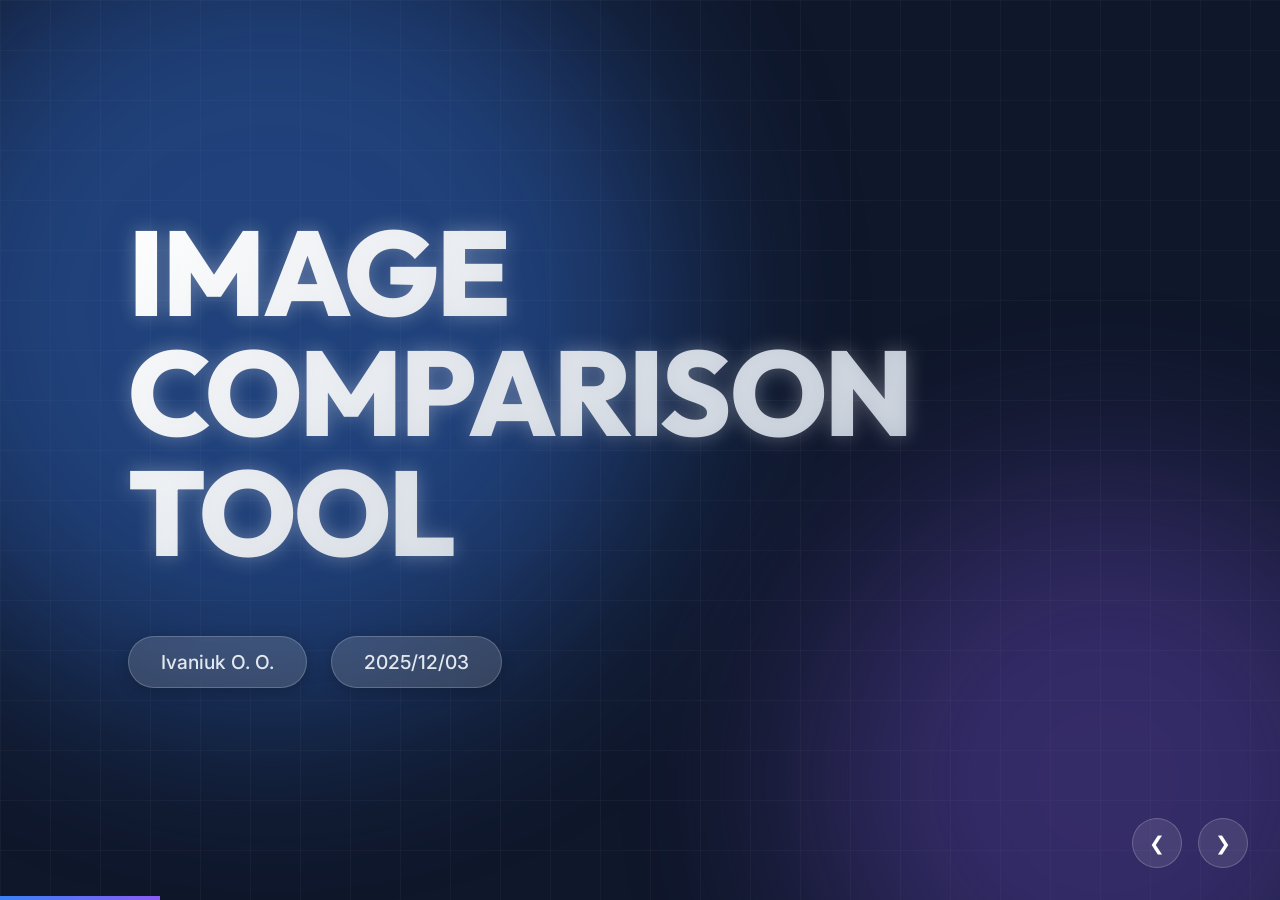
<file: presentation/index.html>
<!DOCTYPE html>
<html lang="uk">
<head>
    <meta charset="UTF-8">
    <meta name="viewport" content="width=device-width, initial-scale=1.0">
    <title>Image Comparison Tool Presentation</title>
    <style>
        @import url('https://fonts.googleapis.com/css2?family=Outfit:wght@300;400;600;800&family=Inter:wght@300;400;600&display=swap');
        @import url('https://cdnjs.cloudflare.com/ajax/libs/font-awesome/6.4.0/css/all.min.css');

        :root {
            --bg-color: #0f172a;
            --text-color: #f8fafc;
            --accent-blue: #3b82f6;
            --accent-red: #ef4444;
            --accent-purple: #8b5cf6;
            --glass-bg: rgba(255, 255, 255, 0.05);
            --glass-border: rgba(255, 255, 255, 0.1);
        }

        * {
            box-sizing: border-box;
            margin: 0;
            padding: 0;
        }

        body {
            font-family: 'Inter', sans-serif;
            background-color: #000;
            color: var(--text-color);
            display: flex;
            justify-content: center;
            align-items: center;
            height: 100vh;
            overflow: hidden;
        }

        #presentation-container {
            width: 100vw;
            height: 100vh;
            background-color: var(--bg-color);
            position: relative;
            overflow: hidden;
        }

        /* Background Elements */
        .bg-grid {
            position: absolute;
            top: 0; left: 0; width: 100%; height: 100%;
            background-image: 
                linear-gradient(rgba(255, 255, 255, 0.03) 1px, transparent 1px),
                linear-gradient(90deg, rgba(255, 255, 255, 0.03) 1px, transparent 1px);
            background-size: 50px 50px;
            z-index: 0;
            pointer-events: none;
        }

        .bg-orb {
            position: absolute;
            border-radius: 50%;
            filter: blur(100px);
            z-index: 0;
            opacity: 0.5;
            animation: float 15s infinite ease-in-out;
        }

        @keyframes float {
            0%, 100% { transform: translate(0, 0) scale(1); }
            33% { transform: translate(30px, -50px) scale(1.1); }
            66% { transform: translate(-20px, 20px) scale(0.9); }
        }

        /* Orb Variants */
        .orb-blue { background: var(--accent-blue); }
        .orb-purple { background: var(--accent-purple); }
        .orb-red { background: var(--accent-red); }
        .orb-green { background: #10b981; }
        .orb-cyan { background: #06b6d4; }

        .slide {
            position: absolute;
            top: 0;
            left: 0;
            width: 100%;
            height: 100%;
            opacity: 0;
            transition: opacity 0.6s ease-in-out, transform 0.6s cubic-bezier(0.34, 1.56, 0.64, 1);
            display: flex;
            flex-direction: column;
            justify-content: center;
            align-items: center;
            padding: 4rem;
            transform: scale(0.95) translateY(20px);
            pointer-events: none;
            z-index: 1;
        }

        .slide.active {
            opacity: 1;
            transform: scale(1) translateY(0);
            pointer-events: all;
            z-index: 10;
        }

        h1, h2 {
            font-family: 'Outfit', sans-serif;
            z-index: 2;
        }

        h1 {
            font-size: 5rem;
            font-weight: 800;
            margin-bottom: 1rem;
            background: linear-gradient(135deg, #fff 0%, #94a3b8 100%);
            -webkit-background-clip: text;
            -webkit-text-fill-color: transparent;
            text-align: center;
            letter-spacing: -2px;
            text-shadow: 0 10px 30px rgba(0,0,0,0.2);
        }

        h2 {
            font-size: 3.5rem;
            margin-bottom: 2.5rem;
            color: white;
            text-align: center;
            letter-spacing: -1px;
        }

        h3 {
            font-size: 2rem;
            font-weight: 400;
            color: #94a3b8;
        }

        p, li {
            font-size: 1.4rem;
            line-height: 1.6;
            color: #cbd5e1;
            margin-bottom: 0.8rem;
        }

        ul {
            list-style: none;
        }

        /* Cards & Glassmorphism */
        .glass-card {
            background: var(--glass-bg);
            backdrop-filter: blur(12px);
            border: 1px solid var(--glass-border);
            border-radius: 16px;
            padding: 2rem;
            box-shadow: 0 8px 32px rgba(0, 0, 0, 0.2);
            z-index: 2;
        }

        .grid-2 {
            display: grid;
            grid-template-columns: 1fr 1fr;
            gap: 3rem;
            width: 100%;
            max-width: 1400px;
            align-items: center;
        }

        .grid-3 {
            display: grid;
            grid-template-columns: repeat(3, 1fr);
            gap: 2rem;
            width: 100%;
        }

        /* Specific Slide Styles */
        
        /* Slide 1: Title (New Style) */
        .slide-1 {
            align-items: flex-start; /* Left align */
            text-align: left;
            padding-left: 8rem;
        }
        .title-main {
            font-size: 7.5rem;
            font-weight: 800;
            color: white;
            line-height: 1;
            margin-bottom: 4rem;
            text-shadow: 0 0 20px rgba(255,255,255,0.3);
            max-width: 1100px;
            text-transform: uppercase;
            letter-spacing: -3px;
            text-align: left; /* Override generic h1 center */
            margin-left: 0;
        }
        .badges-container {
            display: flex;
            gap: 1.5rem;
        }
        .badge-pill {
            background: rgba(255, 255, 255, 0.15);
            backdrop-filter: blur(10px);
            border: 1px solid rgba(255, 255, 255, 0.2);
            padding: 0.8rem 2rem;
            border-radius: 50px;
            color: #e2e8f0;
            font-size: 1.2rem;
            font-weight: 500;
            box-shadow: 0 4px 15px rgba(0,0,0,0.2);
        }

        /* Slide 2: Problem/Solution (New Style) */
        .ps-container {
            display: flex;
            align-items: center;
            justify-content: center;
            gap: 2rem;
            width: 100%;
            max-width: 1200px;
        }
        .ps-card {
            flex: 1;
            background: rgba(30, 41, 59, 0.7);
            backdrop-filter: blur(12px);
            border: 1px solid rgba(255, 255, 255, 0.1);
            border-radius: 16px;
            padding: 2rem;
            display: flex;
            flex-direction: column;
            height: 450px; /* Fixed height for equality */
            box-shadow: 0 10px 30px rgba(0,0,0,0.3);
            transition: transform 0.3s;
        }
        .ps-card:hover {
            transform: translateY(-5px);
            border-color: rgba(255,255,255,0.3);
        }
        .ps-header {
            display: flex;
            align-items: center;
            gap: 1rem;
            margin-bottom: 1.5rem;
            padding-bottom: 1rem;
            border-bottom: 1px solid rgba(255,255,255,0.1);
        }
        .ps-icon-wrapper {
            width: 60px;
            height: 60px;
            border-radius: 50%;
            display: flex;
            align-items: center;
            justify-content: center;
            font-size: 1.8rem;
            color: white;
            flex-shrink: 0;
        }
        .ps-title {
            font-size: 1.8rem;
            font-weight: 700;
            color: white;
        }
        .ps-content {
            font-size: 1.1rem;
            color: #cbd5e1;
            line-height: 1.6;
            flex-grow: 1;
        }
        .ps-arrow {
            font-size: 4rem;
            color: #06b6d4; /* Cyan arrow */
            flex-shrink: 0;
            animation: pulse-arrow 2s infinite;
        }
        @keyframes pulse-arrow {
            0%, 100% { transform: translateX(0); opacity: 0.8; }
            50% { transform: translateX(10px); opacity: 1; }
        }

        /* Slide 3: UI/UX Features (New Style) */
        .feature-list {
            display: flex;
            flex-direction: column;
            gap: 1.5rem;
        }
        .feature-item {
            display: flex;
            align-items: center;
            gap: 1.5rem;
        }
        .feature-icon {
            width: 64px;
            height: 64px;
            background: rgba(59, 130, 246, 0.2); /* Blue tint */
            border-radius: 50%;
            display: flex;
            align-items: center;
            justify-content: center;
            font-size: 1.8rem;
            color: #60a5fa;
            flex-shrink: 0;
            border: 1px solid rgba(59, 130, 246, 0.3);
        }
        .feature-text h4 {
            color: white;
            font-size: 1.4rem;
            margin-bottom: 0.2rem;
            font-weight: 700;
        }
        .feature-text p {
            color: #94a3b8;
            font-size: 1rem;
            margin: 0;
        }

        /* Slide 3: UI */
        .slide-3 .image-container {
            border-radius: 12px;
            overflow: hidden;
            box-shadow: 0 20px 50px rgba(0,0,0,0.5);
            border: 1px solid var(--glass-border);
            transform: perspective(1000px) rotateY(-5deg);
            transition: transform 0.5s;
            display: grid;
            grid-template-areas: "stack";
        }
        .slide-3 .image-container:hover { transform: perspective(1000px) rotateY(0deg); }
        
        .slide-3 img { 
            width: 100%; 
            display: block; 
            grid-area: stack;
            opacity: 0;
            transition: opacity 1.5s ease-in-out;
        }
        
        .slide-3 img.active {
            opacity: 1;
        }

        /* Slide 4: Algorithm */
        .algo-step {
            display: flex;
            align-items: center;
            gap: 1rem;
            margin-bottom: 1.5rem;
        }
        .algo-icon {
            width: 50px;
            height: 50px;
            background: linear-gradient(135deg, var(--accent-blue), var(--accent-purple));
            border-radius: 12px;
            display: flex;
            align-items: center;
            justify-content: center;
            font-weight: bold;
            font-size: 1.5rem;
            color: white;
            box-shadow: 0 4px 12px rgba(59, 130, 246, 0.3);
        }

        /* Slide 5: Benchmarks Chart */
        .chart-container {
            display: flex;
            align-items: flex-end;
            justify-content: center;
            gap: 55px;
            height: 400px;
            width: 80%;
            margin-top: 3rem;
            padding-bottom: 2rem;
            /* border-bottom: 2px solid var(--glass-border); */
        }
        .bar-group {
            display: flex;
            flex-direction: column;
            align-items: center;
            justify-content: flex-end;
            gap: 10px;
            width: 80px;
            height: 100%;
        }
        .bar {
            width: 115%;
            background: linear-gradient(to top, var(--accent-blue), #60a5fa);
            border-radius: 8px 8px 0 0;
            height: 0;
            transition: height 1.5s cubic-bezier(0.34, 1.56, 0.64, 1);
            position: relative;
            box-shadow: 0 0 20px rgba(59, 130, 246, 0.3);
        }
        /* Animate height when slide is active */
        .slide.active .bar {
            height: var(--bar-height);
        }

        .bar-value {
            color: white;
            font-weight: bold;
            font-size: 1.2rem;
            margin-bottom: 5px;
        }
        .bar-label {
            color: #94a3b8;
            font-size: 0.9rem;
            text-align: center;
        }

        /* Slide 6: Spheres (New Style) */
        .sphere-card {
            background: #111827;
            border: 1px solid #1f2937;
            border-radius: 16px;
            padding: 2rem;
            display: flex;
            flex-direction: column;
            align-items: center;
            justify-content: center;
            text-align: center;
            transition: transform 0.3s ease, box-shadow 0.3s ease;
            height: 100%;
        }
        .sphere-card:hover {
            transform: translateY(-5px);
            box-shadow: 0 10px 30px rgba(0,0,0,0.3);
            border-color: var(--accent-blue);
        }
        .sphere-icon-wrapper {
            width: 80px;
            height: 80px;
            background-color: #3b82f6;
            border-radius: 50%;
            display: flex;
            align-items: center;
            justify-content: center;
            margin-bottom: 1.5rem;
            font-size: 2.5rem;
            color: white;
            box-shadow: 0 0 20px rgba(59, 130, 246, 0.4);
        }
        .sphere-title {
            font-size: 1.5rem;
            font-weight: 700;
            color: white;
            margin-bottom: 0.5rem;
        }
        .sphere-desc {
            font-size: 1rem;
            color: #94a3b8;
            line-height: 1.4;
        }

        /* Slide 4: Algorithm Process */
        .process-container {
            display: flex;
            align-items: center;
            justify-content: center;
            gap: 1rem;
            width: 100%;
            max-width: 1400px;
            position: relative;
            z-index: 2;
        }
        .process-card {
            background: #111827ad;
            border: 1px solid #1f2937;
            border-radius: 16px;
            padding: 2rem 1rem;
            width: 300px;
            height: 360px;
            display: flex;
            flex-direction: column;
            align-items: center;
            justify-content: center;
            text-align: center;
            box-shadow: 0 10px 25px rgba(0,0,0,0.3);
            transition: transform 0.3s;
        }
        .process-card:hover {
            transform: translateY(-5px);
            border-color: var(--accent-blue);
        }
        .process-icon {
            width: 100px;
            height: 100px;
            background: #3b82f6;
            border-radius: 50%;
            display: flex;
            align-items: center;
            justify-content: center;
            font-size: 3.0rem;
            color: white;
            margin-bottom: 1.5rem;
            box-shadow: 0 0 15px rgba(59, 130, 246, 0.4);
        }
        .process-arrow {
            color: var(--accent-blue);
            font-size: 2.5rem;
            font-weight: bold;
            opacity: 0.8;
        }
        .process-step-title {
            font-size: 1.6rem;
            font-weight: 700;
            color: white;
            margin-bottom: 0.5rem;
        }
        .process-step-desc {
            font-size: 1.2rem;
            color: #94a3b8;
            line-height: 1.4;
        }

        /* Controls */
        .controls {
            position: absolute;
            bottom: 2rem;
            right: 2rem;
            display: flex;
            gap: 1rem;
            z-index: 100;
        }
        .btn {
            background: rgba(255, 255, 255, 0.1);
            border: 1px solid rgba(255,255,255,0.2);
            color: white;
            width: 50px;
            height: 50px;
            border-radius: 50%;
            cursor: pointer;
            font-size: 1.2rem;
            transition: all 0.3s;
            display: flex;
            align-items: center;
            justify-content: center;
        }
        .btn:hover {
            background: white;
            color: black;
            transform: scale(1.1);
        }

        .progress-bar {
            position: absolute;
            bottom: 0;
            left: 0;
            height: 4px;
            background: linear-gradient(90deg, var(--accent-blue), var(--accent-purple));
            transition: width 0.3s ease;
            z-index: 100;
        }

    </style>
</head>
<body>

<div id="presentation-container">
    <div class="progress-bar" id="progressBar"></div>

    <!-- Slide 1: Title -->
    <div class="slide slide-1 active">
        <div class="bg-grid"></div>
        <div class="bg-orb orb-blue" style="top: -10%; left: -10%; width: 800px; height: 800px; opacity: 0.4;"></div>
        <div class="bg-orb orb-purple" style="bottom: -20%; right: -10%; width: 600px; height: 600px; opacity: 0.3;"></div>
        
        <h1 class="title-main">Image Comparison Tool</h1>
        <div class="badges-container">
            <div class="badge-pill">Ivaniuk O. O.</div>
            <div class="badge-pill">2025/12/03</div>
        </div>
    </div>

    <!-- Slide 2: Problem & Solution -->
    <div class="slide slide-2">
        <div class="bg-grid" style="opacity: 0.5;"></div>
        <div class="bg-orb orb-red" style="top: 20%; left: -10%; width: 500px; height: 500px; opacity: 0.2;"></div>
        <div class="bg-orb orb-blue" style="bottom: 10%; right: -10%; width: 500px; height: 500px; opacity: 0.2;"></div>
        
        <h2 style="margin-bottom: 3rem;">Problem & Solution</h2>
        
        <div class="ps-container">
            <!-- Problem Card -->
            <div class="ps-card">
                <div class="ps-header">
                    <div class="ps-icon-wrapper" style="background: #f6673b;">
                        <i class="fas fa-exclamation-triangle"></i>
                    </div>
                    <div class="ps-title">Problem</div>
                </div>
                <div class="ps-content">
                    <p>Manual search for differences in images is:</p>
                    <ul class="fa-ul" style="margin-left: 3.5rem; margin-top: 1rem;">
                        <li><span class="fa-li"><i class="fas fa-hourglass-half"></i></span>Long and monotonous process</li>
                        <li><span class="fa-li"><i class="fas fa-eye-slash"></i></span>Strains eyes and reduces attention</li>
                        <li><span class="fa-li"><i class="fas fa-times-circle"></i></span>Impossible to assess accurately</li>
                    </ul>
                </div>
            </div>

            <!-- Arrow -->
            <div class="ps-arrow">
                <i class="fas fa-arrow-right"></i>
            </div>

            <!-- Solution Card -->
            <div class="ps-card">
                <div class="ps-header">
                    <div class="ps-icon-wrapper" style="background: #0ea5e9;">
                        <i class="fas fa-lightbulb"></i>
                    </div>
                    <div class="ps-title">Solution</div>
                </div>
                <div class="ps-content">
                    <p>Automated algorithm that provides:</p>
                    <ul class="fa-ul" style="margin-left: 3.5rem; margin-top: 1rem;">
                        <li><span class="fa-li"><i class="fas fa-rocket"></i></span>Instant result in browser</li>
                        <li><span class="fa-li"><i class="fas fa-palette"></i></span>Visual highlighting (Red/Blue)</li>
                        <li><span class="fa-li"><i class="fas fa-sliders"></i></span>Sensitivity threshold adjustment</li>
                        <li><span class="fa-li"><i class="fas fa-check-circle"></i></span>100% comparison accuracy</li>
                    </ul>
                </div>
            </div>
        </div>
    </div>

    <!-- Slide 3: UI/UX -->
    <div class="slide slide-3">
        <div class="bg-grid"></div>
        <div class="bg-orb orb-blue" style="top: -20%; right: -10%; width: 700px; height: 700px; opacity: 0.15;"></div>
        <div class="bg-orb orb-cyan" style="bottom: -10%; left: 20%; width: 400px; height: 400px; opacity: 0.1;"></div>
        
        <h2 style="color: #60a5fa; margin-bottom: 1rem;">Interface Overview (UI/UX)</h2>
        <p style="color: #0ea5e9; margin-bottom: 3rem; font-size: 1.2rem;">Technologies: HTML5, Bootstrap 5</p>

        <div class="grid-2">
            <!-- Features List -->
            <div class="glass-card">
                <div class="feature-list">
                    <div class="feature-item">
                        <div class="feature-icon">
                            <i class="fas fa-desktop"></i>
                        </div>
                        <div class="feature-text">
                            <h4>Responsive design</h4>
                            <p>For Desktop and Mobile.</p>
                        </div>
                    </div>
                    
                    <div class="feature-item">
                        <div class="feature-icon">
                            <i class="fas fa-thumbtack"></i>
                        </div>
                        <div class="feature-text">
                            <h4>"Sticky" control panel</h4>
                            <p>Always at hand.</p>
                        </div>
                    </div>

                    <div class="feature-item">
                        <div class="feature-icon">
                            <i class="fas fa-bolt"></i>
                        </div>
                        <div class="feature-text">
                            <h4>Auto-compute</h4>
                            <p>Instant result.</p>
                        </div>
                    </div>

                    <div class="feature-item">
                        <div class="feature-icon">
                            <i class="fas fa-file-image"></i>
                        </div>
                        <div class="feature-text">
                            <h4>Format support</h4>
                            <p>PNG, JPG, BMP.</p>
                        </div>
                    </div>
                </div>
            </div>

            <!-- Screenshot -->
            <div class="image-container">
                <img src="../images/demo-web-1.jpeg" class="active" alt="Interface Screenshot 1">
                <img src="../images/demo-web-2.jpeg" alt="Interface Screenshot 2">
            </div>
        </div>
    </div>

    <!-- Slide 4: Algorithm -->
    <div class="slide slide-4">
        <div class="bg-grid" style="background-size: 100px 100px; opacity: 0.3;"></div>
        <div class="bg-orb orb-purple" style="bottom: -20%; left: -10%; width: 800px; height: 800px; opacity: 0.15;"></div>
        <div class="bg-orb orb-blue" style="top: 10%; right: 20%; width: 300px; height: 300px; opacity: 0.1;"></div>
        <h2 style="color: #60a5fa;">Comparison Algorithm</h2>
        
        <div class="process-container">
            <!-- Step 1 -->
            <div class="process-card">
                <div class="process-icon">
                    <i class="fas fa-upload"></i>
                </div>
                <div class="process-step-title">1. Input Data</div>
                <div class="process-step-desc">Image upload</div>
            </div>

            <div class="process-arrow">
                <i class="fas fa-chevron-right"></i>
            </div>

            <!-- Step 2 -->
            <div class="process-card">
                <div class="process-icon">
                    <i class="fas fa-ruler-combined"></i>
                </div>
                <div class="process-step-title">2. Scaling</div>
                <div class="process-step-desc">Nearest Neighbor</div>
            </div>

            <div class="process-arrow">
                <i class="fas fa-chevron-right"></i>
            </div>

            <!-- Step 3 -->
            <div class="process-card">
                <div class="process-icon">
                    <i class="fas fa-calculator"></i>
                </div>
                <div class="process-step-title">3. Calculation</div>
                <div class="process-step-desc">Euclidean Distance</div>
            </div>

            <div class="process-arrow">
                <i class="fas fa-chevron-right"></i>
            </div>

            <!-- Step 4 -->
            <div class="process-card">
                <div class="process-icon">
                    <i class="fas fa-palette"></i>
                </div>
                <div class="process-step-title">4. Output</div>
                <div class="process-step-desc">Red/Blue diff map</div>
            </div>
        </div>
    </div>

    <!-- Slide 5: Benchmarks -->
    <div class="slide slide-5">
        <div class="bg-grid"></div>
        <div class="bg-orb orb-green" style="top: 50%; left: 50%; transform: translate(-50%, -50%); width: 900px; height: 400px; opacity: 0.1;"></div>
        <h2>Performance (Benchmarks)</h2>
        <p style="color: #94a3b8;">Algorithm execution time for images of different sizes (ms)</p>
        
        <div class="chart-container">
            <div class="bar-group">
                <div class="bar-value">1.6</div>
                <div class="bar" style="--bar-height: 3%; background: #4ade80;"></div>
                <div class="bar-label">640x360</div>
            </div>
            <div class="bar-group">
                <div class="bar-value">5.7</div>
                <div class="bar" style="--bar-height: 12%; background: #2dd4bf;"></div>
                <div class="bar-label">1280x720</div>
            </div>
            <div class="bar-group">
                <div class="bar-value">12.5</div>
                <div class="bar" style="--bar-height: 25%; background: #22d3ee;"></div>
                <div class="bar-label">1920x1080</div>
            </div>
            <div class="bar-group">
                <div class="bar-value">22.2</div>
                <div class="bar" style="--bar-height: 45%; background: #3b82f6;"></div>
                <div class="bar-label">2560x1440</div>
            </div>
            <div class="bar-group">
                <div class="bar-value">48.5</div>
                <div class="bar" style="--bar-height: 100%; background: #6366f1;"></div>
                <div class="bar-label">3840x2160</div>
            </div>
        </div>
    </div>

    <!-- Slide 6: Use Cases -->
    <div class="slide slide-6">
        <div class="bg-grid" style="opacity: 0.4;"></div>
        <div class="bg-orb orb-blue" style="top: -10%; right: -10%; width: 600px; height: 600px; opacity: 0.15;"></div>
        <div class="bg-orb orb-cyan" style="bottom: 0; left: 0; width: 500px; height: 500px; opacity: 0.1;"></div>
        <h2 style="color: #60a5fa;">Use Cases</h2>
        <div class="grid-3">
            <!-- Card 1 -->
            <div class="sphere-card" style="background-color: #1e293b;">
                <div class="sphere-icon-wrapper" style="background-color: #3b82f6;">
                    <i class="fas fa-laptop-code"></i>
                </div>
                <div class="sphere-title">IT & QA</div>
                <div class="sphere-desc">Layout testing</div>
            </div>
            <!-- Card 2 -->
            <div class="sphere-card" style="background-color: #241e3b;">
                <div class="sphere-icon-wrapper" style="background-color: #0ea5e9;">
                    <i class="fas fa-microscope"></i>
                </div>
                <div class="sphere-title">Medicine</div>
                <div class="sphere-desc">X-ray analysis</div>
            </div>
            <!-- Card 3 -->
            <div class="sphere-card" style="background-color: #1e2d3b;">
                <div class="sphere-icon-wrapper" style="background-color: #8b5cf6;">
                    <i class="fas fa-video"></i>
                </div>
                <div class="sphere-title">Security</div>
                <div class="sphere-desc">Surveillance camera analysis</div>
            </div>
            <!-- Card 4 -->
            <div class="sphere-card" style="background-color: #241e3b;">
                <div class="sphere-icon-wrapper" style="background-color: #ef4444;">
                    <i class="fas fa-satellite-dish"></i>
                </div>
                <div class="sphere-title">Astronomy</div>
                <div class="sphere-desc">Searching for new objects</div>
            </div>
            <!-- Card 5 -->
            <div class="sphere-card" style="background-color: #1e3a3b;">
                <div class="sphere-icon-wrapper" style="background-color: #10b981;">
                    <i class="fas fa-earth-americas"></i>
                </div>
                <div class="sphere-title">Geographic systems</div>
                <div class="sphere-desc">Landscape monitoring</div>
            </div>
            <!-- Card 6 -->
            <div class="sphere-card" style="background-color: #3b391e;">
                <div class="sphere-icon-wrapper" style="background-color: #f59e42;">
                    <i class="fas fa-ellipsis"></i>
                </div>
                <div class="sphere-title">Other fields</div>
                <div class="sphere-desc">Any analysis tasks</div>
            </div>
        </div>
    </div>

    <!-- Slide 7: Future -->
    <div class="slide slide-7">
        <div class="bg-grid"></div>
        <div class="bg-orb orb-blue" style="bottom: 0; left: 20%; width: 600px; height: 400px; opacity: 0.2;"></div>
        <h2>Future Improvements</h2>
        <div class="grid-2">
            <div class="glass-card">
                <h3 style="color: white; margin-bottom: 1rem;">Performance</h3>
                <ul>
                    <li style="padding-left: 1.5rem;">
                        <span style="margin-right:0.7em;">
                            <i class="fas fa-bolt"></i>
                        </span>
                        <strong>Web Workers:</strong> Avoid UI blocking.
                    </li>
                    <li style="padding-left: 1.5rem;">
                        <span style="margin-right:0.7em;">
                            <i class="fas fa-cubes"></i>
                        </span>
                        <strong>Optimization:</strong> Block-based processing.
                    </li>
                </ul>
            </div>
            <div class="glass-card">
                <h3 style="color: white; margin-bottom: 1rem;">Features</h3>
                <ul>
                    <li style="padding-left: 1.5rem;">
                        <span style="margin-right:0.7em;">
                            <i class="fas fa-eye-dropper"></i>
                        </span>
                        <strong>CIELAB:</strong> Perceptual comparison.
                    </li>
                    <li style="padding-left: 1.5rem;">
                        <span style="margin-right:0.7em;">
                            <i class="fas fa-chart-bar"></i>
                        </span>
                        <strong>Analytics:</strong> Histograms and % differences.
                    </li>
                </ul>
            </div>
        </div>
    </div>

    <!-- Slide 8: Thank You -->
    <div class="slide slide-8">
        <div class="bg-grid"></div>
        <div class="bg-orb orb-blue" style="top: 50%; left: 30%; width: 600px; height: 600px; opacity: 0.3; animation-delay: -2s;"></div>
        <div class="bg-orb orb-purple" style="top: 50%; right: 30%; width: 600px; height: 600px; opacity: 0.3; animation-delay: -5s;"></div>
        <h1 style="font-size: 8rem; font-weight: 800; letter-spacing: -2px; text-transform: uppercase;">THANK YOU</h1>
    </div>

    <div class="controls">
        <button class="btn" onclick="prevSlide()">❮</button>
        <button class="btn" onclick="nextSlide()">❯</button>
    </div>
</div>

<script>
    let currentSlide = 0;
    const slides = document.querySelectorAll('.slide');
    const progressBar = document.getElementById('progressBar');

    function showSlide(index) {
        if (index < 0) index = 0;
        if (index >= slides.length) index = slides.length - 1;
        
        slides.forEach((slide, i) => {
            slide.classList.remove('active');
            if (i === index) {
                slide.classList.add('active');
            }
        });
        
        currentSlide = index;
        updateProgress();
    }

    function nextSlide() {
        if (currentSlide < slides.length - 1) {
            showSlide(currentSlide + 1);
        }
    }

    function prevSlide() {
        if (currentSlide > 0) {
            showSlide(currentSlide - 1);
        }
    }

    function updateProgress() {
        const progress = ((currentSlide + 1) / slides.length) * 100;
        progressBar.style.width = `${progress}%`;
    }

    // Keyboard navigation
    document.addEventListener('keydown', (e) => {
        if (e.key === 'ArrowRight' || e.key === 'Space') {
            nextSlide();
        } else if (e.key === 'ArrowLeft') {
            prevSlide();
        }
    });

    // Initialize
    showSlide(0);

    // Image Animation Loop
    setInterval(() => {
        const images = document.querySelectorAll('.slide-3 .image-container img');
        const active = document.querySelector('.slide-3 .image-container img.active');
        
        if (active && images.length > 1) {
            active.classList.remove('active');
            const next = active.nextElementSibling || images[0];
            next.classList.add('active');
        }
    }, 7000);
</script>

</body>
</html>
</file>
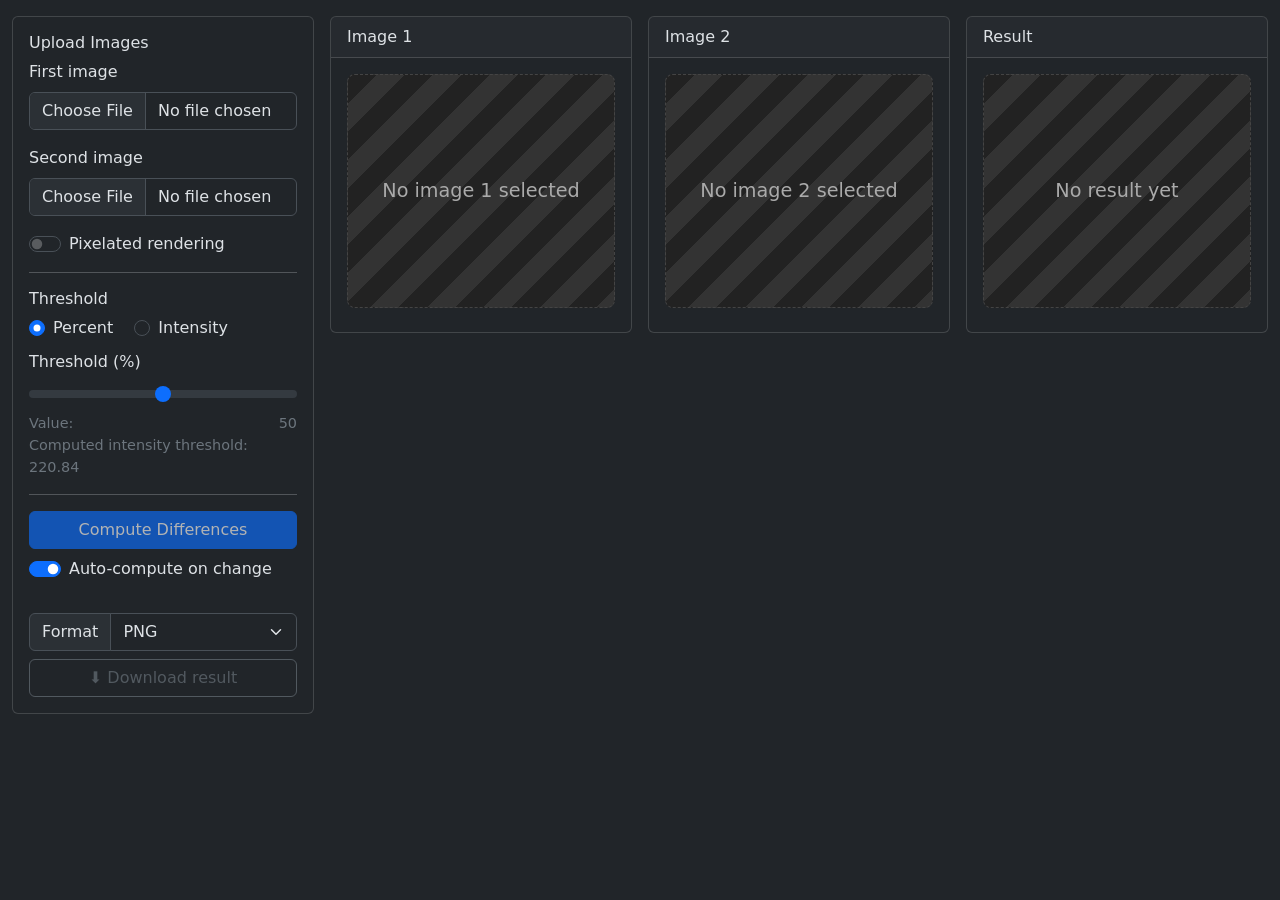
<file: web/index.html>
<!DOCTYPE html>
<html lang="uk" data-bs-theme="dark">
  <head>
    <meta charset="UTF-8" />
    <meta name="viewport" content="width=device-width, initial-scale=1" />
    <title>Image Diff</title>

    <!-- Bootstrap CSS -->
    <link href="https://cdn.jsdelivr.net/npm/bootstrap@5.3.8/dist/css/bootstrap.min.css" rel="stylesheet" integrity="sha384-sRIl4kxILFvY47J16cr9ZwB07vP4J8+LH7qKQnuqkuIAvNWLzeN8tE5YBujZqJLB" crossorigin="anonymous">
    
    <link rel="stylesheet" href="styles.css">

  </head>
  <body>
    <div class="container-fluid py-3">

      <div class="row g-3">
        
        <!-- Controls -->
        <aside class="col-12 col-md-3 col-lg-3">
          <div class="card sticky-sidebar">
            <div class="card-body">
              <h2 class="h6">Upload Images</h2>

              <div class="mb-3">
                <label for="img1Input" class="form-label">First image</label>
                <input
                  type="file"
                  id="img1Input"
                  class="form-control"
                  accept="image/png, image/jpeg"
                />
              </div>
              <div class="mb-3">
                <label for="img2Input" class="form-label">Second image</label>
                <input
                  type="file"
                  id="img2Input"
                  class="form-control"
                  accept="image/png, image/jpeg"
                />
              </div>

              <div class="form-check form-switch mb-3">
                  <input class="form-check-input" type="checkbox" id="pixelateSwitch">
                  <label class="form-check-label" for="pixelateSwitch">Pixelated rendering</label>
                </div>

              <hr />

              <h2 class="h6">Threshold</h2>
              <div class="mb-2">

                <div class="form-check form-check-inline">
                  <input
                    class="form-check-input"
                    type="radio"
                    name="thresholdType"
                    id="thresholdPercent"
                    value="Percent"
                    checked
                  />
                  <label class="form-check-label" for="thresholdPercent"
                    >Percent</label
                  >
                </div>

                <div class="form-check form-check-inline">
                  <input
                    class="form-check-input"
                    type="radio"
                    name="thresholdType"
                    id="thresholdIntensity"
                    value="Intensity"
                  />
                  <label class="form-check-label" for="thresholdIntensity"
                    >Intensity</label
                  >
                </div>

              </div>

              <div class="mb-3">
                <label id="thresholdLabel" class="form-label">Threshold (%)</label>
                <input type="range" class="form-range" id="thresholdSlider" step="0.1" />
                <div class="d-flex justify-content-between small-muted">
                  <span>Value:</span>
                  <span id="thresholdValue">50.0</span>
                </div>
                <div class="small-muted" id="computedIntensity"></div>
              </div>

              <hr />


              <div class="d-grid gap-2">

                <button id="computeBtn" class="btn btn-primary" disabled>
                  Compute Differences
                </button>

                <div class="form-check form-switch mb-3">
                  <input class="form-check-input" type="checkbox" id="autoComputeSwitch" checked>
                  <label class="form-check-label" for="autoComputeSwitch">Auto-compute  on change</label>
                </div>

                <div class="input-group mt-2">
                  <label class="input-group-text" for="formatSelect">Format</label>
                  <select id="formatSelect" class="form-select">
                    <option value="png">PNG</option>
                    <option value="jpg">JPG</option>
                    <option value="bmp">BMP</option>
                  </select>
                </div>

                <button id="downloadBtn" class="btn btn-outline-secondary" disabled>
                  ⬇️ Download result
                </button>

              </div>

            </div>
          </div>
        </aside>

        <!-- Main content -->
        <main class="col-12 col-md-9 col-lg-9">

          <!-- Row view -->
          <div id="rowView" class="">
            <div class="row g-3">
              <div class="col-md-6 col-lg-4">
                <div class="card h-100">
                  <div class="card-header">Image 1</div>
                  <div class="card-body">
                    <img id="img1Preview" class="img-preview" alt="Image 1 preview" />
                    <div id="img1Placeholder" class="img-placeholder">No image 1 selected</div>
                    <div class="mt-2 small-muted" id="img1Info"></div>
                  </div>
                </div>
              </div>
              
              <div class="col-md-6 col-lg-4">
                <div class="card h-100">
                  <div class="card-header">Image 2</div>
                  <div class="card-body">

                    <canvas id="img2ResizedCanvas" class="" style="display: none"></canvas>
                    <div class="mt-2 mb-4 small-muted" id="img2ResizedInfo" style="display: none"></div>

                    <img id="img2Preview" class="img-preview" alt="Image 2 preview" />
                    <div id="img2Placeholder" class="img-placeholder">No image 2 selected</div>
                    <div class="mt-2 small-muted" id="img2Info"></div>

                  </div>
                </div>
              </div>

              <div class="col-md-12 col-lg-4">
                <div class="card h-100">
                  <div class="card-header">Result</div>
                  <div class="card-body">
                    <canvas id="resultCanvas" aria-label="Result"></canvas>
                    <div id="resultPlaceholder" class="img-placeholder">No result yet</div>
                    <div class="mt-2 small-muted" id="resultInfo"></div>
                    <div class="small-muted" id="diffInfo"></div>
                  </div>
                </div>
              </div>

            </div>
          </div>

        </main>
      </div>
    </div>

    <!-- Modal for fullscreen image/canvas preview -->
    <div class="modal fade" id="fullscreenModal" tabindex="-1" aria-labelledby="fullscreenModalLabel" aria-hidden="true">
      <div class="modal-dialog modal-dialog-centered modal-xl">
        <div class="modal-content bg-dark">
          <div class="modal-header border-0">
            <h5 class="modal-title" id="fullscreenModalLabel">Full Screen Preview</h5>
            <button type="button" class="btn-close btn-close-white" data-bs-dismiss="modal" aria-label="Close"></button>
          </div>
          <div class="modal-body d-flex justify-content-center align-items-center" style="min-height:60vh;">
            <div id="fullscreenModalContent" style="width:100%;max-height:80vh;display:flex;justify-content:center;align-items:center;"></div>
          </div>
        </div>
      </div>
    </div>

    <script src="script.js"></script>

    <script src="https://cdn.jsdelivr.net/npm/bootstrap@5.3.8/dist/js/bootstrap.bundle.min.js" 
    integrity="sha384-FKyoEForCGlyvwx9Hj09JcYn3nv7wiPVlz7YYwJrWVcXK/BmnVDxM+D2scQbITxI" 
    crossorigin="anonymous"
    ></script>

  </body>
</html>
</file>
<file: web/styles.css>
canvas,
img {
	max-width: 100%;
	width: 100%;
	height: auto;
	display: block;
}

.pixelated {
    image-rendering: pixelated;
}

.sticky-sidebar {
position: sticky;
top: 1rem;
}

.small-muted {
font-size: 0.9rem;
color: #6c757d;
}

.img-placeholder {
	display: flex;
	align-items: center;
	justify-content: center;
	width: 100%;
	height: 234px;
	background: repeating-linear-gradient(135deg, #222 0px, #222 20px, #333 20px, #333 40px);
	color: #aaa;
	font-size: 1.2rem;
	border-radius: 0.5rem;
	border: 1px dashed #444;
}
</file>
